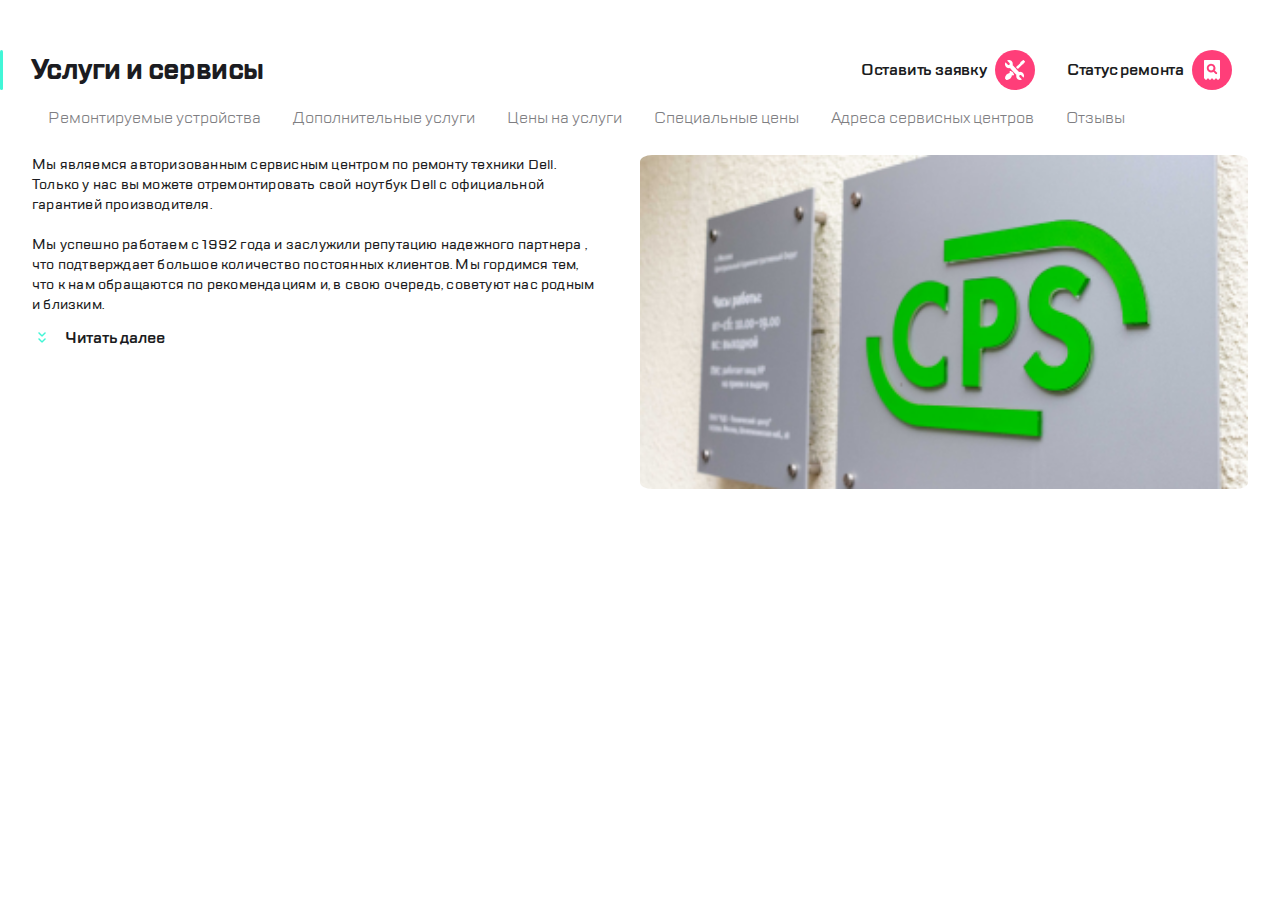
<file: index.html>
<!DOCTYPE html>
<html lang="ru">
<head>
    <meta charset="UTF-8">
    <meta http-equiv="X-UA-Compatible" content="IE=edge">
    <meta name="viewport" content="width=device-width, initial-scale=1.0">
    <link rel="stylesheet" href="styles.css">
    <title>layout-1</title>
</head>
<body class="main-page">
    <header class="header">
        <div class="header__container-left">
            <button name="menu-button" class="button button__button-500plus--margin" type="button">
                <img class="button__image" src="assets\menu-button.png" alt="main-menu-button">
            </button>

            <div class="divider-500plus"></div>

            <img class="logo" src="assets\logo.png" alt="logo">
        </div>
        <div class="header__container-right">
            <button name="phone-button" class="button button-500plus" type="button">
                <img class="button__image" src="assets\phone-button.png" alt="phone-button">
            </button>
            <button name="message-button" class="button button-500plus" type="button">
                <img class="button__image" src="assets\message-button.png" alt="message-menu-button">
            </button>
            <button name="profile-button" class="button button-500plus" type="button">
                <img class="button__image" src="assets\profile-button.png" alt="profile-button">
            </button>

            <div class="divider-500plus"></div>

            <button name="settings-button" class="button" type="button">
                <img class="button__image" src="assets\repair-button.png" alt="settings-button">
            </button>
            <button name="search-button" class="button" type="button">
                <img class="button__image" src="assets\search-button.png" alt="search-button">
            </button>
        </div>
    </header>

    <main class="main-info">
        <div class="header-1000plus">
            <h1 class="title">Услуги и сервисы</h1>
            <div class="container-title-buttons">
                <p class="button-1000plus__caption" >Оставить заявку</p>
                <button name="settings-button" class="button button-1000plus" type="button">
                    <img class="button__image" src="assets\repair-button.png" alt="settings-button">
                </button>
                <p class="button-1000plus__caption">Статус ремонта</p>
                <button name="search-button" class="button button-1000plus" type="button">
                    <img class="button__image" src="assets\search-button.png" alt="search-button">
                </button>
            </div>
        </div>
        <ul class="slide-menu">
            <li class="slide-menu__item"><a class="slide-menu__link">Ремонтируемые устройства</a></li>
            <li class="slide-menu__item"><a class="slide-menu__link">Дополнительные услуги</a></li>
            <li class="slide-menu__item"><a class="slide-menu__link">Цены на услуги</a></li>
            <li class="slide-menu__item"><a class="slide-menu__link">Специальные цены</a></li>
            <li class="slide-menu__item"><a class="slide-menu__link">Адреса сервисных центров</a></li>
            <li class="slide-menu__item"><a class="slide-menu__link">Отзывы</a></li>
        </ul>
        <section class="main-info__section">
            <div class="main-info__text-container">
                <article class="main-text">
                    <p class="main-text__paragraph-one">Мы являемся авторизованным сервисным 
                        центром по ремонту техники Dell. Только у нас вы можете отремонтировать
                        свой ноутбук Dell с официальной гарантией производителя.</p>
                    <p class="main-text__paragraph-two"><br>Мы успешно работаем с 1992 года и 
                        заслужили репутацию надежного партнера<span class="main-text__paragraph-three">
                        , что подтверждает большое количество постоянных клиентов. 
                        Мы гордимся тем, что к нам обращаются по рекомендациям и,
                        в свою очередь, советуют нас родным и близким.</span></p>
                </article>
                <div class="read-more">
                    <button class="read-more__button">
                        <img class="read-more__image" src="assets/read-more.png" alt="read-more">
                        Читать далее
                    </button>
                </div>
            </div>
            <img class="main-info__photo" src="assets\main-photo.png" alt="main-photo-logo-schedual">
        </section>
    </main>
</body>
</html>
</file>
<file: styles.css>
* {
    box-sizing: border-box;
    font-family: 'TT Lakes';
  }

@font-face {
    font-family: 'TT Lakes';
    src: local('TT Lakes Regular'),
         url('./assets/fonts/TTLakes-Regular.ttf') format('truetype');
    font-weight: normal;
    font-style: normal;
}

@font-face {
    font-family: 'TT Lakes';
    src: local('TT Lakes-Medium'),
         url('./assets/fonts/TTLakes-Medium.ttf') format('truetype');
    font-weight: 500;
    font-style: normal;
}

@font-face {
    font-family: 'TT Lakes';
    src: local('TT Lakes-Bold'),
         url('./assets/fonts/TTLakes-Bold.ttf') format('truetype');
    font-weight: bold;
    font-style: normal;
}

@font-face {
    font-family: 'TT Lakes';
    src: local('TT Lakes-DemiBold'),
         url('./assets/fonts/TTLakes-DemiBold.ttf') format('truetype');
    font-weight: 600;
    font-style: normal;
}

.main-page {
    padding: 0;
    margin: 0;
}

.header {
    display: flex;
    justify-content: space-between;
    align-items: center;
    height: 88px;
    border-bottom: 1px solid #D9FFF5;
    margin-bottom: 24px;
    padding: 16px;
    padding-left: 0;
}

.header__container-left {
    display: flex;
    justify-content: space-between;
    align-items: center;
}

.logo {
    margin: 0 16px;
}

.header__container-right {
    display: flex;
    justify-content: space-between;
    align-items: center;
}

.header__container-right::before {
    content: "";
    width: 2px;
    height: 32px;
    background: #EAEAEA;
    border-radius: 1px;
}

.button {
    width: 40px;
    height: 40px;
    border: 0;
    border-radius: 20px;
    background-color: #FF3E79;
    padding-top: 5px;
    margin-left: 16px;
}

.main-info {
    margin: 0;
    padding: 0;
}

.title {
    display: flex;
    font-size: 28px;
    line-height: 40px;
    letter-spacing: -0.6px;
    color: #1B1C21;
    font-weight: bold;
    margin: 0;
    margin-bottom: 24px;
}

.header-1000plus {
    margin: 0;
    display: flex;
    justify-content: space-between;
}

.title::before {
    content: "";
    width: 0;
    height: 40px;
    border-right: 8px solid #41F6D7;
    border-radius: 20px;
    margin-right: 12px;
    position: relative;
    left: -4px;
}

.slide-menu {
    overflow: hidden;
    overflow-x: scroll;
    white-space: nowrap;
    flex-wrap: nowrap;
    margin: 0px 0px 24px 16px;
    padding: 0px 16px 0px 0px;
}

.slide-menu__item {
    display: inline-block;
    color: #7E7E82;
    font-size: 16px;
    line-height: 24px;
    padding: 8px 16px;
}

.slide-menu__item:hover {
    padding: 6px 14px;
    border: 2px solid #B8FFEC;
    border-radius: 6px;
}

.slide-menu__link {
    display: block;
}

.main-info__section {
    display: flex;
    flex-direction: column;
    padding: 0;
}

.main-info__text-container {
    margin: 0;
    padding: 0 16px;
}

.main-text {
    font-size: 14px;
    line-height: 18px;
    letter-spacing: 0.2px;
    color: #1B1C21;
    font-weight: 500;
    margin-bottom: 16px;
}

.main-text__paragraph-one {
    margin: 0;
}

.main-text__paragraph-two {
    margin: 0;
    display: none;
}

.main-text__paragraph-three {
    margin: 0;
    display: none;
}

.read-more {
    display:inline-block;
    height: 24px;
    padding: 0;
    margin: 0px 0px 16px 0px;
}

.read-more__button {
    border: 0;
    font-size: 16px;
    font-weight: 600;
    line-height: 24px;
    background-color: white;
    letter-spacing: -0.2px;
    color: #1B1C21;
}

.read-more__image {
    margin-right: 16px;
}

.divider-500plus {
    content: "";
    width: 2px;
    height: 32px;
    background: #EAEAEA;
    border-radius: 1px;
    margin: 0px 4px 0px 20px;
    display: none;
}

.button-500plus {
    display: none;
}

.button-1000plus {
    display: none;
}

.container-title-buttons {
    display: none;
}

@media (min-width: 550px) {
    .divider-500plus {
        display: block;
    }

    .button-500plus {
        display: block;
    }

    .button__button-500plus--margin {
        margin-left: 24px;
    }

    .header {
        padding: 24px;
        padding-left: 0;
    }

    .title {
        margin-bottom: 32px;
    }

    .slide-menu {
        margin: 0px 0px 32px 24px;
    }

    .main-info__section {
        display: flex;
        flex-direction: row;
        padding: 0 24px;
    }

    .main-text {
        line-height: 20px;
        margin-bottom: 10px;
    }

    .main-info__photo {
        width: auto;
        height: fit-content;
        border-radius: 2%;
    }

    .main-text__paragraph-two {
        margin: 0;
        display: block;
    }

    .main-info__text-container {
        flex-basis: 50%;
        padding: 0;
        padding-right: 48px;
    }

    .main-info__photo {
        flex-basis: 50%;
    }

    .header__container-right:before {
        display: none;
    }
}

@media (min-width: 1000px) {
    .header {
        display: none;
    }

    .main-info {
        padding: 42px 32px ;
    }

    .button-1000plus {
        display: block;
        margin-left: 8px;
    }

    .container-title-buttons {
        display: flex;
        justify-content: space-between;
        align-items: center;
    }

    .slide-menu {
        display: flex;
        overflow: hidden;
        overflow-x: auto;
        flex-wrap: wrap;
        padding: 0;
        margin: 0;
        margin-bottom: 17px;
    }

    .main-info__section {
        padding: 0;
    }

    .main-text__paragraph-three {
        margin: 0;
        display: inline;
    }

    .title {
        padding: 0;
        margin: 0;
    }

    .title::before {
        content: "";
        width: 0;
        height: 40px;
        border-right: 3px solid #41F6D7;
        border-radius: 30px;
        margin-right: 12px;
        position: relative;
        left: -16px;
    }

    .header-1000plus {
        display: flex;
        justify-content: space-between;
        align-items: center;
        position: relative;
        left: -16px;
    }

    .button-1000plus__caption {
        display: block;
        margin-left: 32px;
        font-size: 16px;
        font-weight: 600;
        line-height: 24px;
        background-color: white;
        letter-spacing: -0.2px;
        color: #1B1C21;
    }

    .main-info__text-container {
        flex-basis: 50%;
        padding-right: 36px;
    }
}
</file>
